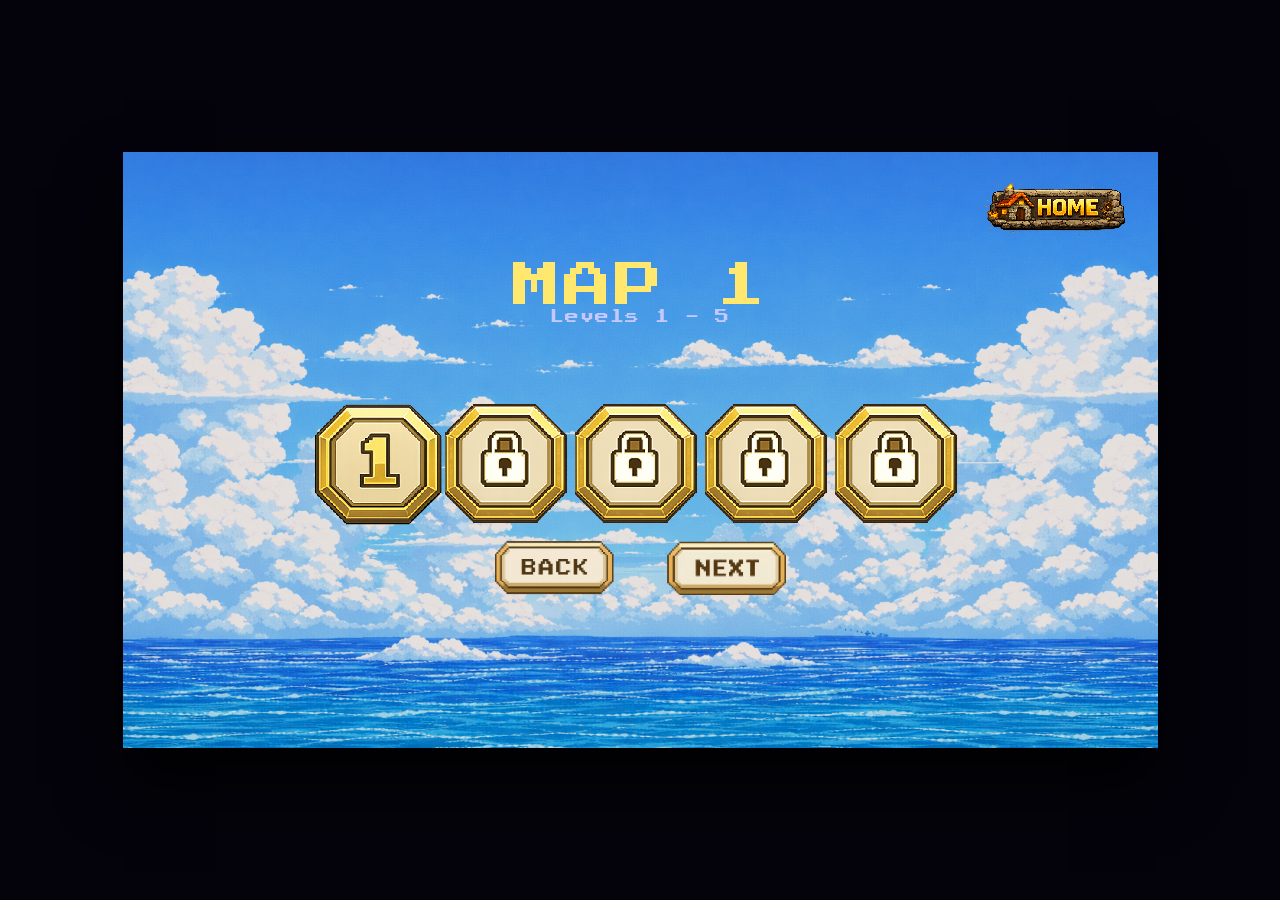
<file: level.html>
<!doctype html>
<html lang="en">
  <head>
    <meta charset="UTF-8" />
    <meta name="viewport" content="width=device-width, initial-scale=1.0" />
    <title>Spell Shot · Level Select</title>
    <style>
      @font-face {
        font-family: "PressStart2P";
        src: url("assets/font/PressStart2P-Regular.ttf") format("truetype");
        font-weight: normal;
        font-style: normal;
      }

      *,
      *::before,
      *::after {
        box-sizing: border-box;
      }

      html,
      body {
        margin: 0;
        padding: 0;
        min-height: 100vh;
      }

      body {
        font-family: "PressStart2P", sans-serif;
        background: #04030b;
        color: #fdfdfa;
        display: flex;
        align-items: center;
        justify-content: center;
        padding: 1rem;
      }

      body.fade-out {
        opacity: 0;
        transition: opacity 0.35s ease;
      }

      #levelShell {
        position: relative;
        width: 1035px;
        height: 596px;
        border-radius: 0px;
        /* border: 3px solid rgba(255, 255, 255, 0.4); */
        box-shadow: 0 35px 60px rgba(0, 0, 0, 0.85);
        overflow: hidden;
        background: #02010a;
      }

      .level-backdrop {
        position: absolute;
        inset: 0;
        background-size: cover;
        background-position: center;
        filter: saturate(1.05) brightness(0.9);
        z-index: 1;
      }

      .selector-ui {
        position: absolute;
        inset: 0;
        z-index: 2;
        padding: 1rem 1.75rem;
        display: flex;
        flex-direction: column;
        gap: 0.85rem;
      }

      .selector-top {
        display: flex;
        align-items: center;
        margin-left: 20px;
        justify-content: space-between;
        gap: 0.5rem;
        height: 80px;
      }

      .selector-title {
        display: flex;
        flex-direction: column;
        gap: 0.1rem;
      }

      .selector-title h1 {
        margin-top: 10px;
        font-size: clamp(24px, 3vw, 12px);
        letter-spacing: 5px;
        text-transform: uppercase;
        color: #ffe86d;
      }

      .selector-title .level-subtitle {
        margin: 0;
        font-size: 6px;
        letter-spacing: 3px;
        text-transform: uppercase;
        color: #fcd56c;
      }

      .icon-button {
        border: none;
        background: transparent;
        padding: 0;
        cursor: pointer;
        display: inline-flex;
        align-items: center;
        justify-content: center;
        transition: transform 0.2s ease;
      }

      .icon-button:hover {
        transform: translateY(-4px);
      }

      .icon-button img {
        width: 150px;
        height: auto;
        image-rendering: pixelated;
      }

      .theme-label {
        text-align: center;
        line-height: 1;
        height: 50px;
        color: #ffe86d;
      }

      .theme-label span:first-child {
        display: block;
        font-size: 3rem;
        letter-spacing: 3px;
        text-transform: uppercase;
      }

      .theme-label span:last-child {
        display: block;
        font-size: 14px;
        letter-spacing: 1px;
        color: #c6c8ff;
      }

      .level-track {
        position: relative;
        flex: 1;
        max-width: 650px;
        max-height: 350px;
        margin: 0 auto;
        margin-bottom: 120px;
        display: flex;
        align-items: center;
        justify-content: center;
        overflow: hidden;
        left: 0;
        right: 0;
      }

      .level-grid-track {
        display: flex;
        width: 100%;
        transition: transform 0.38s cubic-bezier(0.22, 0.61, 0.36, 1);
        height: 100%;
      }

      .level-grid-page {
        flex: 0 0 100%;
        display: grid;
        grid-template-columns: repeat(5, minmax(0, 1fr));
        gap: 0;
        height: 100%;
        justify-items: stretch;
        align-items: stretch;
        padding-bottom: 0rem;
      }

      .level-button {
        width: 100%;
        max-width: 100%;
        aspect-ratio: 1 / 1;
        border: none;
        background: none;
        padding: 0;
        margin: 0;
        cursor: pointer;
        position: relative;
        overflow: hidden;
        display: inline-flex;
        align-items: center;
        justify-content: center;
        transition: transform 0.2s ease;
      }

      .level-number {
        width: 100%;
        height: 100%;
        object-fit: contain;
        image-rendering: pixelated;
        display: block;
        pointer-events: none;
      }

      .level-button img {
        width: 100%;
        height: 100%;
      }

      .level-button:hover:not(.locked) {
        transform: translateY(-6px);
      }

      .level-button.locked .level-number {
        display: none;
      }

      .lock-overlay {
        position: absolute;
        inset: 0;
        display: flex;
        align-items: center;
        justify-content: center;
        pointer-events: none;
        opacity: 0;
        transition: opacity 0.15s ease;
      }

      .lock-overlay img {
        width: 100%;
        height: 100%;
        object-fit: contain;
        image-rendering: pixelated;
      }

      .level-button.locked .lock-overlay {
        opacity: 1;
      }

      .theme-nav-row {
        position: absolute;
        bottom: 140px;
        /* move up/down */
        left: 50%;
        transform: translateX(-50%);

        display: flex;
        gap: 2rem;
      }

      .theme-nav {
        width: 140px;
        height: 80px;
        border-radius: 0;
        border: none;
        background: none;
        display: flex;
        align-items: center;
        justify-content: center;
        cursor: pointer;
        transition: transform 0.2s ease;
        padding: 0;
        box-shadow: none;
        outline: none;
      }

      .theme-nav img {
        width: 85%;
        height: auto;
        image-rendering: pixelated;
      }

      .theme-nav:hover {
        transform: translateY(-5px);
      }

      .theme-nav:active {
        transform: translateY(2px);
      }

      .level-note {
        text-align: center;
        font-size: 12px;
        letter-spacing: 1px;
        color: rgb(255, 26, 26); /* Text color */
        margin: 0;
      }
    </style>
  </head>

  <body>
    <div id="levelShell">
      <div class="level-backdrop" id="levelBackdrop"></div>
      <div class="selector-ui">
        <div class="selector-top">
          <div class="selector-title">
            <!-- Titles -->
            <!-- <p class="level-subtitle">Level Select</p>
          <h1>Choose a Stage</h1> -->
          </div>
          <button
            type="button"
            id="backToMenu"
            class="icon-button"
            aria-label="Return to main menu"
          >
            <img src="assets/button/returnHomeButton.png" alt="Return home" />
          </button>
        </div>

        <!-- TOP CENTER TITLES -->
        <div class="theme-label">
          <span id="themeName">Map 1</span>
          <span id="themeRange">Levels 1 - 5</span>
        </div>

        <!-- LEVELS -->
        <div class="level-track">
          <div class="level-grid-track" id="levelGridTrack"></div>
        </div>

        <!-- Buttonss -->
        <div class="theme-nav-row">
          <button
            type="button"
            class="theme-nav"
            id="prevTheme"
            aria-label="Previous map"
          >
            <img id="prevIcon" src="" alt="Previous map" />
          </button>
          <button
            type="button"
            class="theme-nav"
            id="nextTheme"
            aria-label="Next map"
          >
            <img id="nextIcon" src="" alt="Next map" />
          </button>
        </div>
        <!-- <p class="level-note">
        Locked stages remain as padlocks until the prior rounds are completed.
      </p> -->
      </div>
    </div>
    <script>
      (function () {
        const SAVE_KEY = "spellshot-game-state-v1";
        const SELECTED_LEVEL_KEY = "spellshot-selected-level";
        const THEMES = [
          {
            id: "map1",
            label: "Map 1",
            start: 1,
            end: 5,
            background: "assets/map1/background/background.png",
            levelFolder: "assets/map1/level",
            nav: {
              back: "assets/map1/level/back.png",
              next: "assets/map1/level/next.png",
            },
          },
          {
            id: "map2",
            label: "Map 2",
            start: 6,
            end: 10,
            background: "assets/map2/background/background.png",
            levelFolder: "assets/map2/level",
            nav: {
              back: "assets/map2/level/back.png",
              next: "assets/map2/level/next.png",
            },
          },
          {
            id: "map3",
            label: "Map 3",
            start: 11,
            end: 15,
            background: "assets/map3/background/background.png",
            levelFolder: "assets/map3/level",
            nav: {
              back: "assets/map3/level/back.png",
              next: "assets/map3/level/next.png",
            },
          },
        ];

        const levelGridTrack = document.getElementById("levelGridTrack");
        const backdrop = document.getElementById("levelBackdrop");
        const prevBtn = document.getElementById("prevTheme");
        const nextBtn = document.getElementById("nextTheme");
        const themeNameEl = document.getElementById("themeName");
        const themeRangeEl = document.getElementById("themeRange");
        const prevIcon = document.getElementById("prevIcon");
        const nextIcon = document.getElementById("nextIcon");
        const backToMenu = document.getElementById("backToMenu");

        const savedState = (() => {
          try {
            const raw = localStorage.getItem(SAVE_KEY);
            if (!raw) return {};
            const parsed = JSON.parse(raw);
            return parsed && typeof parsed === "object" ? parsed : {};
          } catch (error) {
            console.warn("SpellShot: Unable to parse saved level data", error);
            return {};
          }
        })();

        const candidate = Number(
          savedState.maxUnlockedRound ?? savedState.currentRound ?? 1,
        );
        const highestUnlocked = Math.min(
          15,
          Math.max(1, Number.isFinite(candidate) ? candidate : 1),
        );

        const levelPages = THEMES.map(createThemePage);
        let currentThemeIndex = 0;
        let isTransitioning = false;

        function createThemePage() {
          const page = document.createElement("div");
          page.className = "level-grid-page";
          const buttons = Array.from({ length: 5 }, () => createLevelButton());
          buttons.forEach((button) => page.appendChild(button));
          levelGridTrack.appendChild(page);
          return buttons;
        }

        function createLevelButton() {
          const button = document.createElement("button");
          button.type = "button";
          button.className = "level-button";
          const numberImg = document.createElement("img");
          numberImg.className = "level-number";
          numberImg.alt = "Level number";
          const lockOverlay = document.createElement("span");
          lockOverlay.className = "lock-overlay";
          lockOverlay.innerHTML = `<img alt="Locked level" />`;
          button.append(numberImg, lockOverlay);
          button.addEventListener("click", () => {
            const level = Number(button.dataset.level);
            if (!level || button.classList.contains("locked")) return;
            playClickSfx();
            sessionStorage.setItem(SELECTED_LEVEL_KEY, String(level));
            document.body.classList.add("fade-out");
            setTimeout(() => {
              window.location.href = "game.html";
            }, 320);
          });
          return button;
        }

        function refreshPageForTheme(themeIndex) {
          const theme = THEMES[themeIndex];
          const buttons = levelPages[themeIndex] || [];
          buttons.forEach((button, index) => {
            const levelNumber = theme.start + index;
            const numberImg = button.querySelector(".level-number");
            const lockImg = button.querySelector(".lock-overlay img");
            if (numberImg) {
              numberImg.src = `${theme.levelFolder}/${index + 1}.png`;
              numberImg.alt = `Level ${levelNumber}`;
            }
            if (lockImg) {
              lockImg.src = `${theme.levelFolder}/lock.png`;
            }
            button.dataset.level = String(levelNumber);
            const locked = levelNumber > highestUnlocked;
            button.classList.toggle("locked", locked);
            button.classList.toggle(
              "highlighted",
              !locked && levelNumber === highestUnlocked,
            );
            if (numberImg) {
              numberImg.style.display = locked ? "none" : "";
            }
          });
        }

        function refreshAllPages() {
          THEMES.forEach((_, index) => refreshPageForTheme(index));
        }

        function updateThemeDisplay(theme) {
          themeNameEl.textContent = theme.label.toUpperCase();
          themeRangeEl.textContent = `Levels ${theme.start} - ${theme.end}`;
          backdrop.style.backgroundImage = `url('${theme.background}')`;
          prevIcon.src = theme.nav.back;
          nextIcon.src = theme.nav.next;
        }

        function updateGridPosition() {
          levelGridTrack.style.transform = `translateX(-${currentThemeIndex * 100}%)`;
        }

        function applyTheme(index) {
          const normalized =
            ((index % THEMES.length) + THEMES.length) % THEMES.length;
          currentThemeIndex = normalized;
          updateThemeDisplay(THEMES[currentThemeIndex]);
          refreshAllPages();
          updateGridPosition();
        }

        function transitionTheme(index) {
          if (isTransitioning) return;
          const normalized =
            ((index % THEMES.length) + THEMES.length) % THEMES.length;
          if (normalized === currentThemeIndex) return;
          isTransitioning = true;
          applyTheme(normalized);
          setTimeout(() => {
            isTransitioning = false;
          }, 360);
        }

        prevBtn.addEventListener("click", () => {
          playClickSfx();
          transitionTheme(currentThemeIndex - 1);
        });
        nextBtn.addEventListener("click", () => {
          playClickSfx();
          transitionTheme(currentThemeIndex + 1);
        });

        backToMenu.addEventListener("click", () => {
          playClickSfx();
          document.body.classList.add("fade-out");
          setTimeout(() => {
            window.location.href = "index.html";
          }, 320);
        });

        applyTheme(0);
      })();
    </script>
    <script src="js/settings.js"></script>
    <script src="js/sfx.js"></script>
    <script src="js/music.js"></script>
  </body>
</html>
</file>
